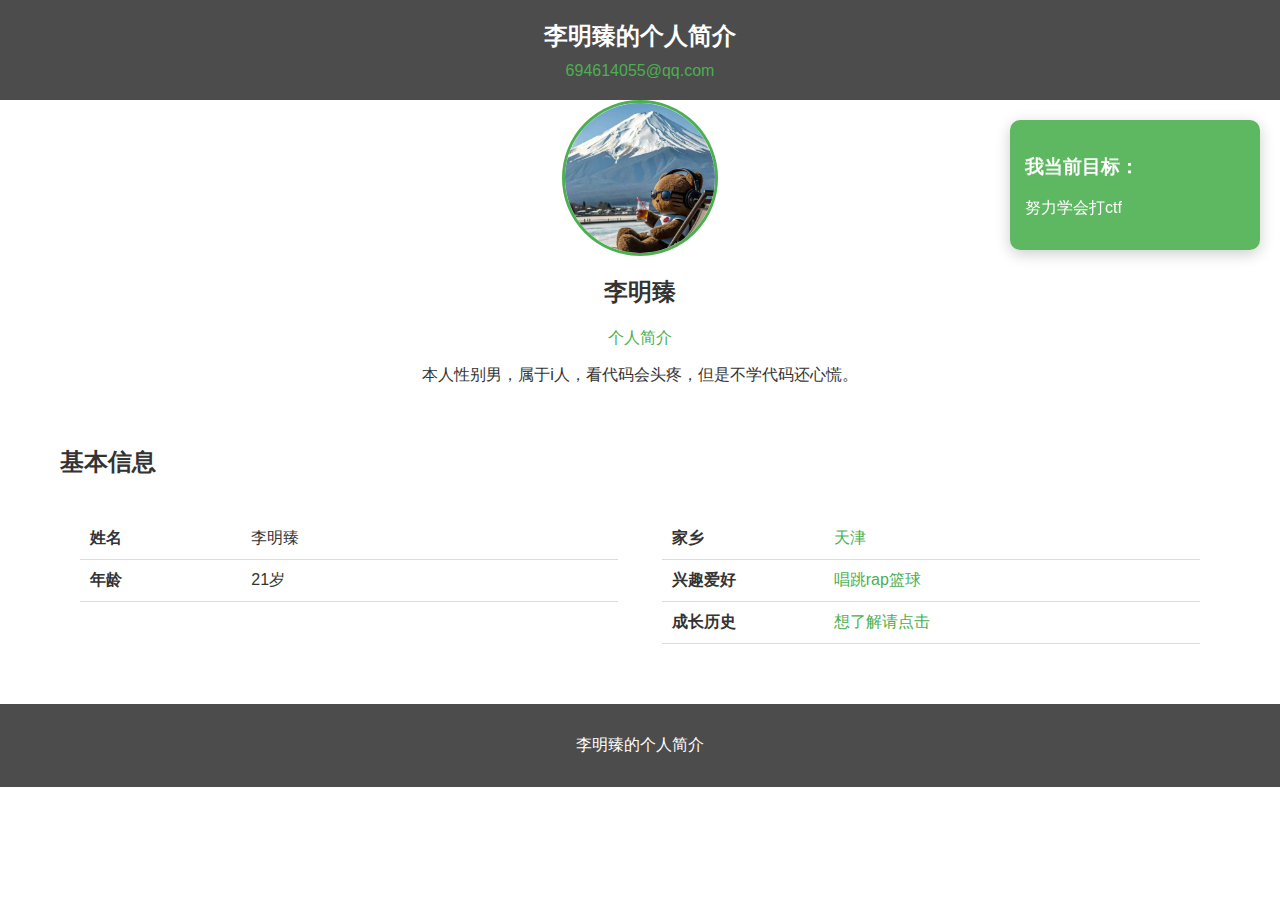
<file: index.html>
<!DOCTYPE html>
<html >
<head>
    <meta charset="UTF-8">
    <meta name="viewport" content="width=device-width, initial-scale=1.0">
    <title>李明臻的个人简介</title>
    <link rel="stylesheet" href="css\index.css">
</head>
<body>
    <!-- 页眉区域 -->
    <header class="header">
        <div class="container">
            <h1 class="header-title">李明臻的个人简介</h1>
            <div class="header-contact">
                <span>694614055@qq.com<span>
            </div>
        </div>
    </header>

    <!-- 主要内容区域 -->
    <main class="main-content">
        <div class="container">
            <!-- 个人信息卡片 -->
            <div class="profile-card">
                <div class="profile-image">
                    <img src="image\5b9975e247327a63900a53b7c30ffe06_1.jpg" alt="李明臻的微信头像">
                </div>
                <div class="profile-info">
                    <h2>李明臻</h2>
                    <p class="subtitle">个人简介</p>
                    <p>本人性别男，属于i人，看代码会头疼，但是不学代码还心慌。</p>
                </div>
            </div>

            <!-- 个人信息表格 -->
            <div class="info-table-container">
                <h2 class="section-title">基本信息</h2>
                <div class="table-columns">
                    <div class="column-left">
                        <table class="info-table">
                            <tr>
                                <th>姓名</th>
                                <td>李明臻</td>
                            </tr>
                            <tr>
                                <th>年龄</th>
                                <td>21岁</td>
                            </tr>
                        </table>
                    </div>
                    <div class="column-right">
                        <table class="info-table">
                            <tr>
                                <th>家乡</th>
                                <td><a href="myhometown.html" class="link">天津</a></td>
                            </tr>
                            <tr>
                                <th>兴趣爱好</th>
                                <td><a href="hobbies.html" class="link">唱跳rap篮球</a></td>
                            </tr>
                            <tr>
                                <th>成长历史</th>
                                <td><a href="growth.html" class="link">想了解请点击</a></td>
                            </tr>
                        </table>
                    </div>
                </div>
            </div>
        </div>
        
        <!-- 固定浮动元素 -->
        <div class="fixed-floating-card">
            <div class="floating-card">
                <h3>我当前目标：</h3>
                <p>努力学会打ctf</p>
            </div>
        </div>
    </main>

    <!-- 页脚区域 -->
    <footer class="footer">
        <div class="container">
            <p> 李明臻的个人简介</p>
        </div>
    </footer>
</body>
</html>
</file>
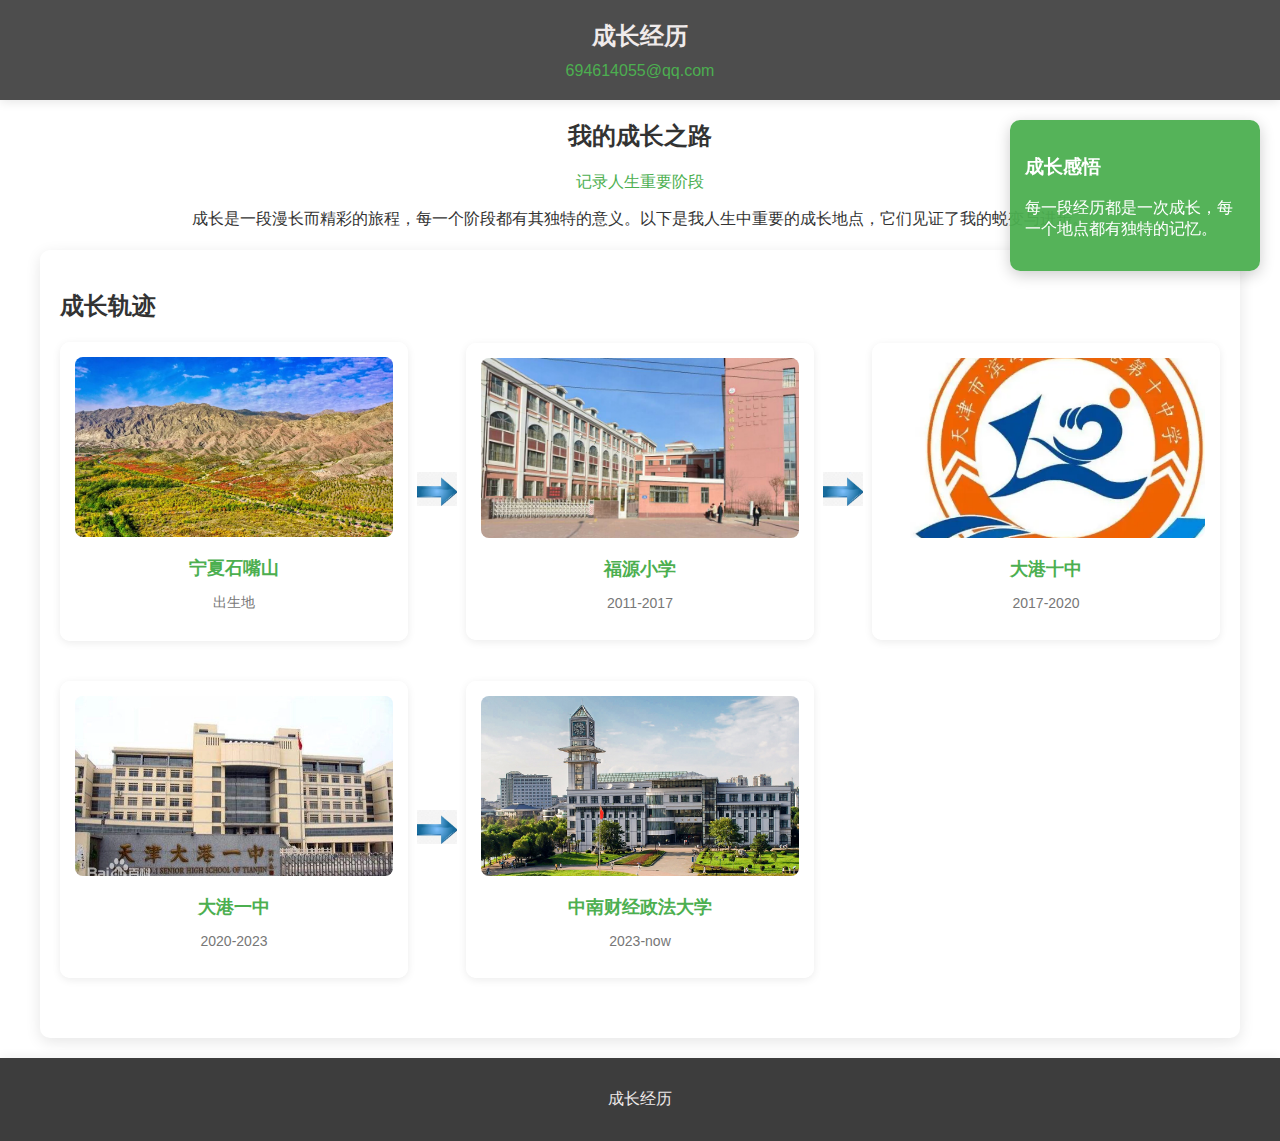
<file: growth.html>
<!DOCTYPE html>
<html>
<head>
    <meta charset="UTF-8">
    <meta name="viewport" content="width=device-width, initial-scale=1.0">
    <title>成长经历</title>
    <link rel="stylesheet" href="css\growth.css">
</head>
<body>
    <!-- 页眉区域 -->
    <header class="header">
        <div class="container">
            <h1 class="header-title">成长经历</h1>
            <div class="header-contact">
                <span>694614055@qq.com </span>
            </div>
        </div>
    </header>

    <!-- 主要内容区域 -->
    <main class="main-content">
        <div class="container">
            <!-- 成长经历介绍卡片 -->
            <div class="profile-card">
                <div class="profile-info">
                    <h2>我的成长之路</h2>
                    <p class="subtitle">记录人生重要阶段</p>
                    <p>成长是一段漫长而精彩的旅程，每一个阶段都有其独特的意义。以下是我人生中重要的成长地点，它们见证了我的蜕变与进步。</p>
                </div>
            </div>

            <!-- 成长经历时间线 -->
            <div class="timeline-container">
                <h2 class="section-title">成长轨迹</h2>
                
                <!-- 第一行：出生地和小学 -->
                <div class="timeline-row">
                    <div class="timeline-item">
                        <div class="timeline-card">
                            <img src="image\贺兰山.jpg" alt="宁夏石嘴山" class="timeline-image">
                            <h3 class="timeline-title">宁夏石嘴山</h3>
                            <p class="timeline-year">出生地</p>
                        </div>
                    </div>
                    
                    <div class="timeline-arrow">
                        <img src="image\OIP-C.webp" alt="箭头" class="arrow-image">
                    </div>
                    
                    <div class="timeline-item">
                        <div class="timeline-card">
                            <img src="image\1464837433199.jpg" alt="福源小学" class="timeline-image">
                            <h3 class="timeline-title">福源小学</h3>
                            <p class="timeline-year">2011-2017</p>
                        </div>
                    </div>
                    
                    <div class="timeline-arrow">
                        <img src="image\OIP-C.webp" alt="箭头" class="arrow-image">
                    </div>
                    
                    <div class="timeline-item">
                        <div class="timeline-card">
                            <img src="image\908fa0ec08fa513d26978d0e793b42fbb2fb4216739e.webp" alt="大港十中" class="timeline-image">
                            <h3 class="timeline-title">大港十中</h3>
                            <p class="timeline-year">2017-2020</p>
                        </div>
                    </div>
                </div>
                
                <!-- 第二行：高中和大学 -->
                <div class="timeline-row">
                    <div class="timeline-item">
                        <div class="timeline-card">
                            <img src="image\a2cc7cd98d1001e93cda4616b70e7bec55e797c0.webp" alt="大港一中" class="timeline-image">
                            <h3 class="timeline-title">大港一中</h3>
                            <p class="timeline-year">2020-2023</p>
                        </div>
                    </div>
                    
                    <div class="timeline-arrow">
                        <img src="image\OIP-C.webp" alt="箭头" class="arrow-image">
                    </div>
                    
                    <div class="timeline-item">
                        <div class="timeline-card">
                            <img src="image\list_banner.jpg" alt="中南财经政法大学" class="timeline-image">
                            <h3 class="timeline-title">中南财经政法大学</h3>
                            <p class="timeline-year">2023-now</p>
                        </div>
                    </div>
                    
                    <div class="timeline-spacer"></div>
                </div>
            </div>
        </div>
        
        <!-- 固定浮动元素 -->
        <div class="fixed-floating-card">
            <div class="floating-card">
                <h3>成长感悟</h3>
                <p>每一段经历都是一次成长，每一个地点都有独特的记忆。</p>
            </div>
        </div>
    </main>

    <!-- 页脚区域 -->
    <footer class="footer">
        <div class="container">
            <p>成长经历 </p>
        </div>
    </footer>
</body>
</html>
</file>
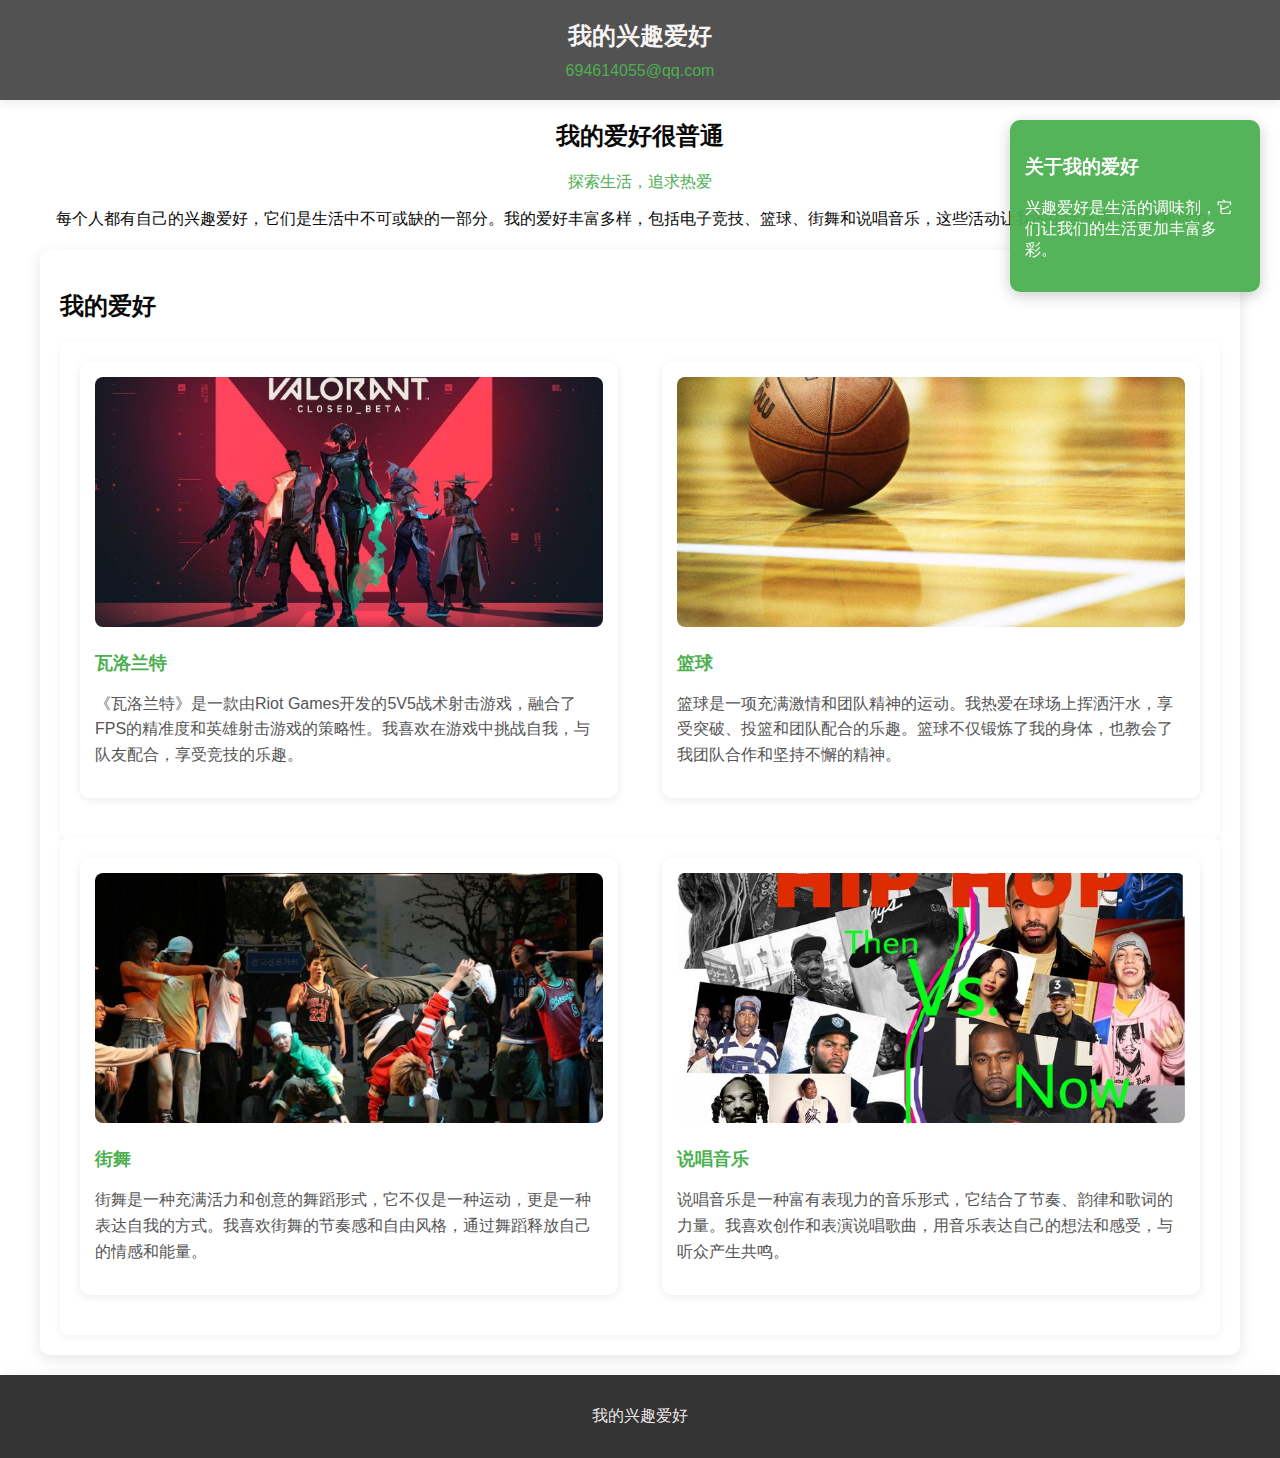
<file: hobbies.html>
<!DOCTYPE html>
<html>
<head>
    <meta charset="UTF-8">
    <meta name="viewport" content="width=device-width, initial-scale=1.0">
    <title>我的爱好</title>
    <link rel="stylesheet" href="css\hobbies.css">
</head>
<body>
    <!-- 页眉区域 -->
    <header class="header">
        <div class="container">
            <h1 class="header-title">我的兴趣爱好</h1>
            <div class="header-contact">
                <span>694614055@qq.com</span>
            </div>
        </div>
    </header>

    <!-- 主要内容区域 -->
    <main class="main-content">
        <div class="container">
            <!-- 爱好介绍卡片 -->
            <div class="profile-card">
                <div class="profile-info">
                    <h2>我的爱好很普通</h2>
                    <p class="subtitle">探索生活，追求热爱</p>
                    <p>每个人都有自己的兴趣爱好，它们是生活中不可或缺的一部分。我的爱好丰富多样，包括电子竞技、篮球、街舞和说唱音乐，这些活动让我的生活充满了乐趣和活力。</p>
                </div>
            </div>

            <!-- 爱好介绍区域 - 使用浮动布局分栏 -->
            <div class="info-table-container">
                <h2 class="section-title">我的爱好</h2>
                <div class="table-columns">
                    <div class="column-left">
                        <div class="hobby-card">
                            <img src="image\5e31a963991312f6a8607b1618fd79e7.png" alt="瓦洛兰特" class="hobby-image">
                            <h3 class="hobby-title">瓦洛兰特</h3>
                            <p class="hobby-desc">《瓦洛兰特》是一款由Riot Games开发的5V5战术射击游戏，融合了FPS的精准度和英雄射击游戏的策略性。我喜欢在游戏中挑战自我，与队友配合，享受竞技的乐趣。</p>
                        </div>
                    </div>
                    <div class="column-right">
                        <div class="hobby-card">
                            <img src="image\R.jpg" alt="篮球" class="hobby-image">
                            <h3 class="hobby-title">篮球</h3>
                            <p class="hobby-desc">篮球是一项充满激情和团队精神的运动。我热爱在球场上挥洒汗水，享受突破、投篮和团队配合的乐趣。篮球不仅锻炼了我的身体，也教会了我团队合作和坚持不懈的精神。</p>
                        </div>
                    </div>
                </div>
                
                <div class="table-columns">
                    <div class="column-left">
                        <div class="hobby-card">
                            <img src="image\C.jpg" alt="街舞" class="hobby-image">
                            <h3 class="hobby-title">街舞</h3>
                            <p class="hobby-desc">街舞是一种充满活力和创意的舞蹈形式，它不仅是一种运动，更是一种表达自我的方式。我喜欢街舞的节奏感和自由风格，通过舞蹈释放自己的情感和能量。</p>
                        </div>
                    </div>
                    <div class="column-right">
                        <div class="hobby-card">
                            <img src="image\v2-459c90798e0f5babeef2e1815541d0a8_720w.jpg" alt="说唱音乐" class="hobby-image">
                            <h3 class="hobby-title">说唱音乐</h3>
                            <p class="hobby-desc">说唱音乐是一种富有表现力的音乐形式，它结合了节奏、韵律和歌词的力量。我喜欢创作和表演说唱歌曲，用音乐表达自己的想法和感受，与听众产生共鸣。</p>
                        </div>
                    </div>
                </div>
            </div>
        </div>
        
        <!-- 固定浮动元素 -->
        <div class="fixed-floating-card">
            <div class="floating-card">
                <h3>关于我的爱好</h3>
                <p>兴趣爱好是生活的调味剂，它们让我们的生活更加丰富多彩。</p>
            </div>
        </div>
    </main>

    <!-- 页脚区域 -->
    <footer class="footer">
        <div id="container-1">
            <p> 我的兴趣爱好 </p>
        </div>
    </footer>
</body>
</html>
</file>
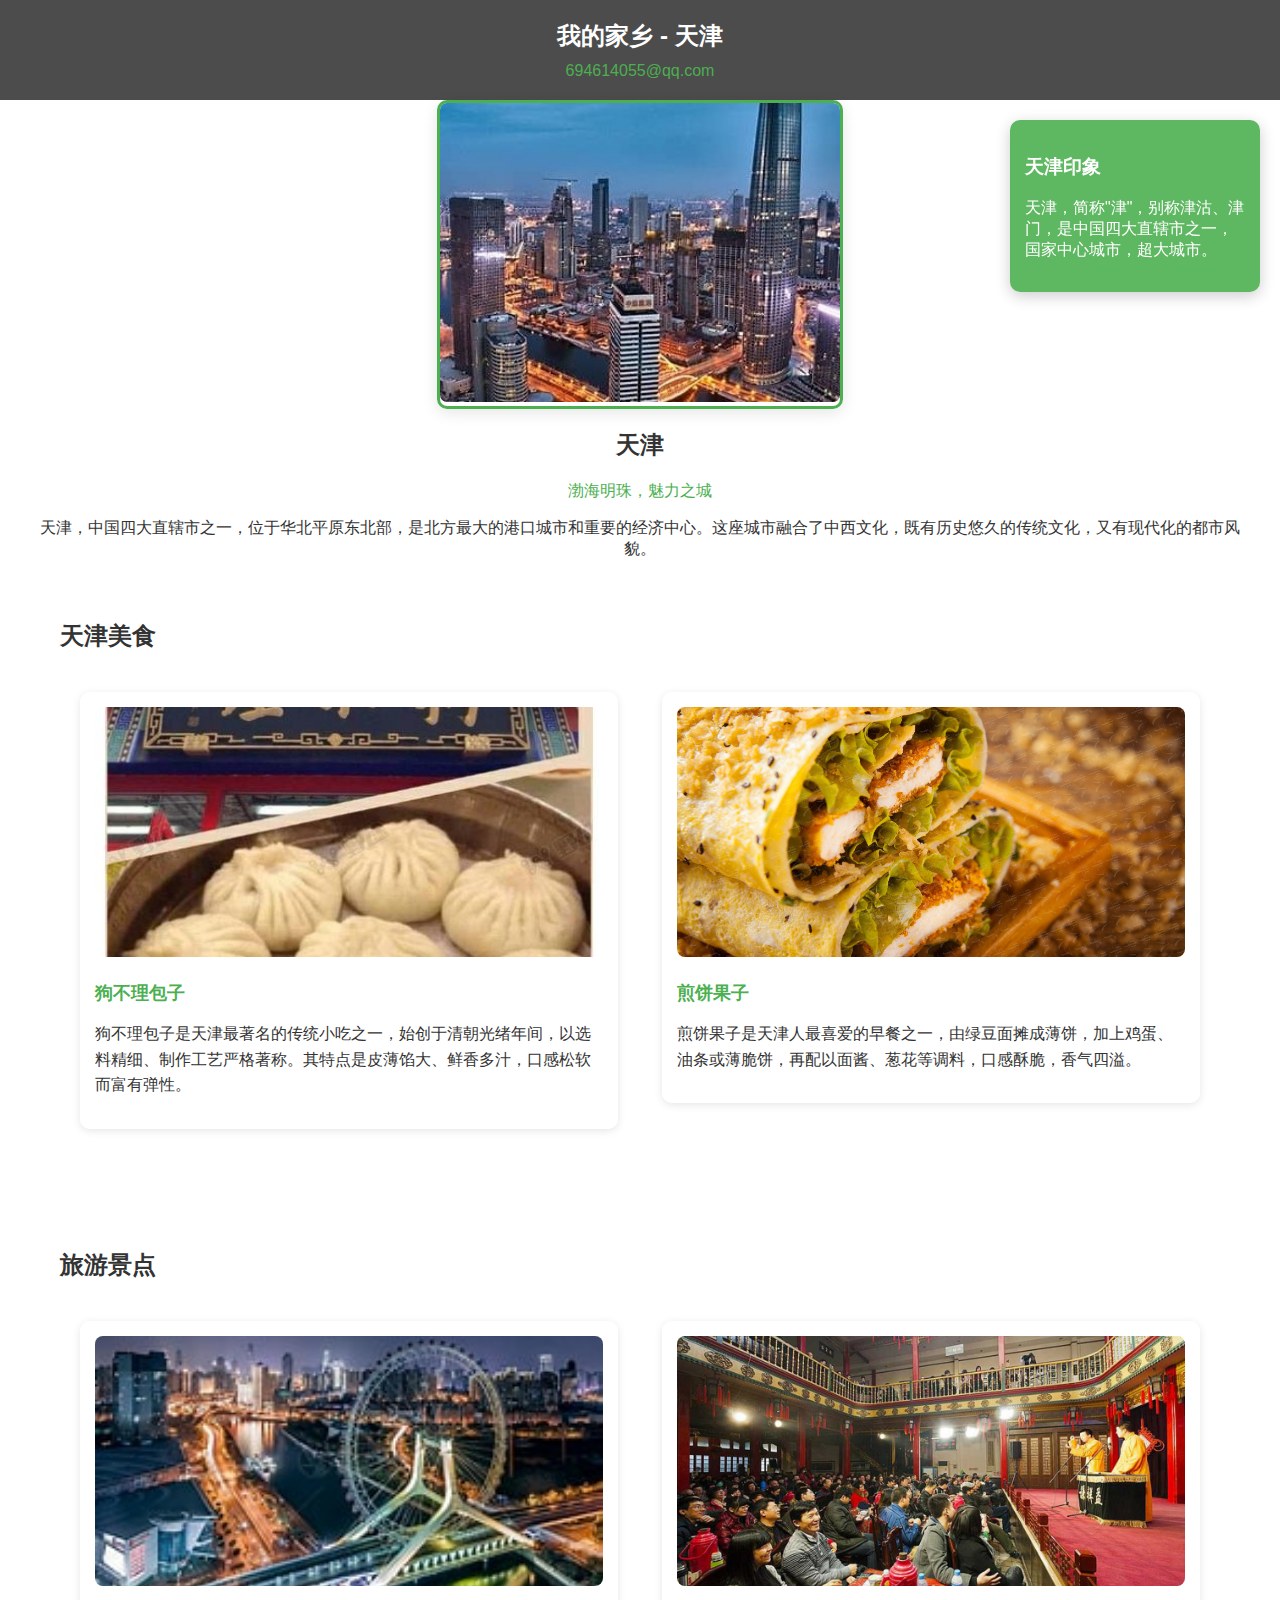
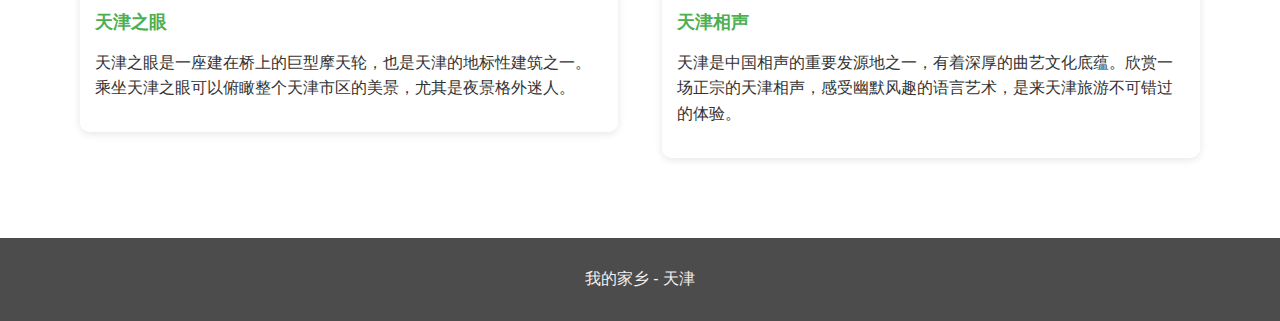
<file: myhometown.html>
<!DOCTYPE html>
<html>
<head>
    <meta charset="UTF-8">
    <meta name="viewport" content="width=device-width, initial-scale=1.0">
    <title>我的家乡 - 天津</title>
    <link rel="stylesheet" href="css\hometown.css">
</head>
<body>
    <!-- 页眉区域 -->
    <header class="header">
        <div class="container">
            <h1 class="header-title">我的家乡 - 天津</h1>
            <div class="header-contact">
                <span>694614055@qq.com</span>
            </div>
        </div>
    </header>

    <!-- 主要内容区域 -->
    <main class="main-content">
        <div class="container">
            <!-- 城市介绍卡片 -->
            <div class="profile-card">
                <div class="profile-image">
                    <img src="image\sadrfa.jpg" alt="天津城市风光" class="city-image">
                </div>
                <div class="profile-info">
                    <h2>天津</h2>
                    <p class="subtitle">渤海明珠，魅力之城</p>
                    <p>天津，中国四大直辖市之一，位于华北平原东北部，是北方最大的港口城市和重要的经济中心。这座城市融合了中西文化，既有历史悠久的传统文化，又有现代化的都市风貌。</p>
                </div>
            </div>

            <!-- 美食介绍区域 - 使用浮动布局分栏 -->
            <div class="info-table-container">
                <h2 class="section-title">天津美食</h2>
                <div class="table-columns">
                    <div class="column-left">
                        <div class="food-card">
                            <img src="image\R-C.jpg" alt="狗不理包子" class="food-image">
                            <h3 class="food-title">狗不理包子</h3>
                            <p class="food-desc">狗不理包子是天津最著名的传统小吃之一，始创于清朝光绪年间，以选料精细、制作工艺严格著称。其特点是皮薄馅大、鲜香多汁，口感松软而富有弹性。</p>
                        </div>
                    </div>
                    <div class="column-right">
                        <div class="food-card">
                            <img src="image\65e2c62281ca4b1ba816f0715a5d2345.jpg" alt="煎饼果子" class="food-image">
                            <h3 class="food-title">煎饼果子</h3>
                            <p class="food-desc">煎饼果子是天津人最喜爱的早餐之一，由绿豆面摊成薄饼，加上鸡蛋、油条或薄脆饼，再配以面酱、葱花等调料，口感酥脆，香气四溢。</p>
                        </div>
                    </div>
                </div>
            </div>

            <!-- 旅游景点介绍区域 - 使用浮动布局分栏 -->
            <div class="info-table-container">
                <h2 class="section-title">旅游景点</h2>
                <div class="table-columns">
                    <div class="column-left">
                        <div class="attraction-card">
                            <img src="image\OIP-C.jpg" alt="天津之眼" class="attraction-image">
                            <h3 class="attraction-title">天津之眼</h3>
                            <p class="attraction-desc">天津之眼是一座建在桥上的巨型摩天轮，也是天津的地标性建筑之一。乘坐天津之眼可以俯瞰整个天津市区的美景，尤其是夜景格外迷人。</p>
                        </div>
                    </div>
                    <div class="column-right">
                        <div class="attraction-card">
                            <img src="image\t01a4f1eb2c9fdb2fbc.jpg" alt="天津相声" class="attraction-image">
                            <h3 class="attraction-title">天津相声</h3>
                            <p class="attraction-desc">天津是中国相声的重要发源地之一，有着深厚的曲艺文化底蕴。欣赏一场正宗的天津相声，感受幽默风趣的语言艺术，是来天津旅游不可错过的体验。</p>
                        </div>
                    </div>
                </div>
            </div>
        </div>
        
        <!-- 固定浮动元素 - 使用定位布局 -->
        <div class="fixed-floating-card">
            <div class="floating-card">
                <h3>天津印象</h3>
                <p>天津，简称"津"，别称津沽、津门，是中国四大直辖市之一，国家中心城市，超大城市。</p>
            </div>
        </div>
    </main>

    <!-- 页脚区域 -->
    <footer class="footer">
        <div class="container">
            <p> 我的家乡 - 天津 </p>
        </div>
    </footer>
</body>
</html>
</file>
